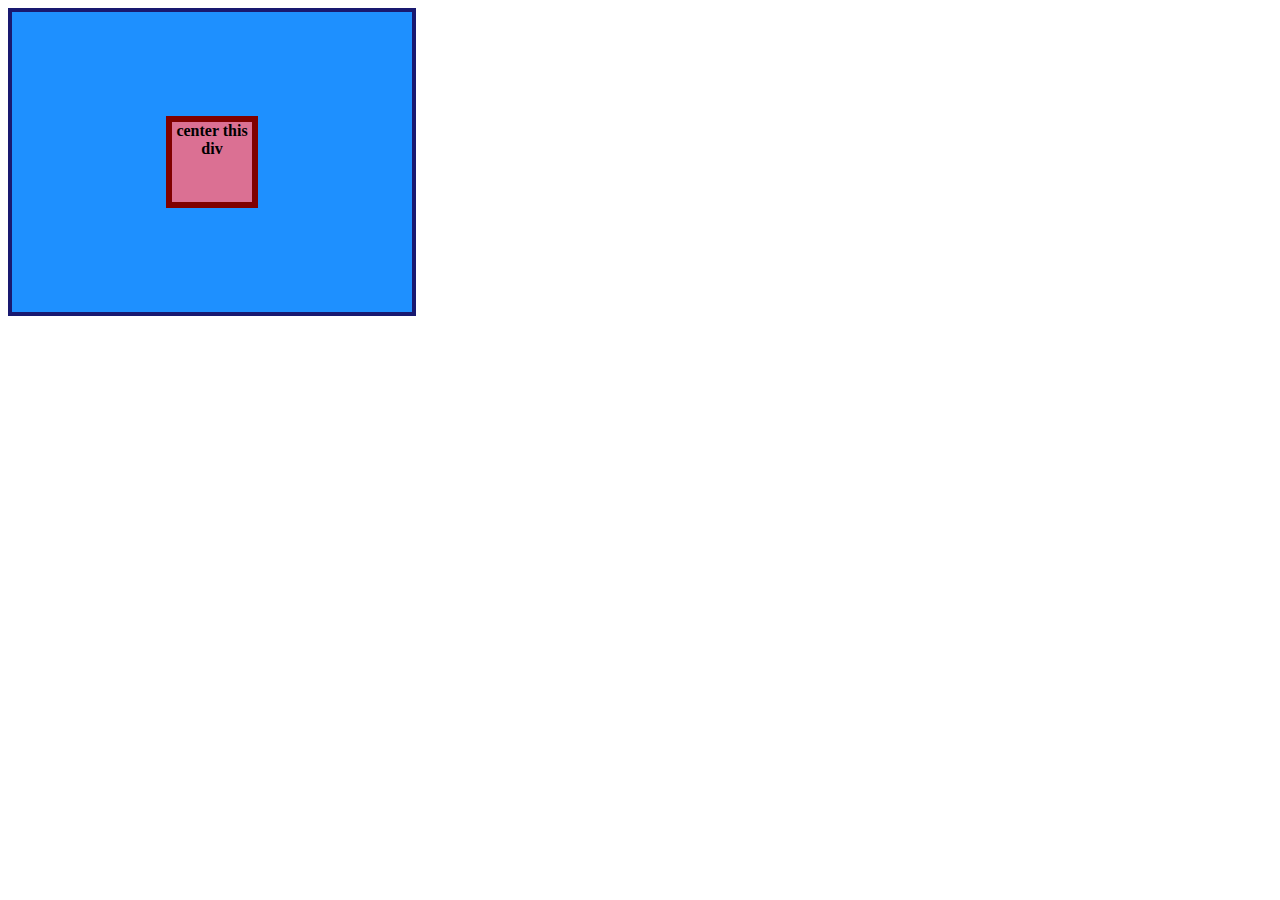
<file: flex-center/index.html>
<!DOCTYPE html>
<html lang="en">
  <head>
    <meta charset="UTF-8">
    <meta http-equiv="X-UA-Compatible" content="IE=edge">
    <meta name="viewport" content="width=device-width, initial-scale=1.0">
    <title>CENTER THIS DIV</title>
    <link rel="stylesheet" href="style.css">
  </head>
  <body>
    <div class="container">
      <div class="box">center this div</div>
    </div>
  </body>
</html>
</file>
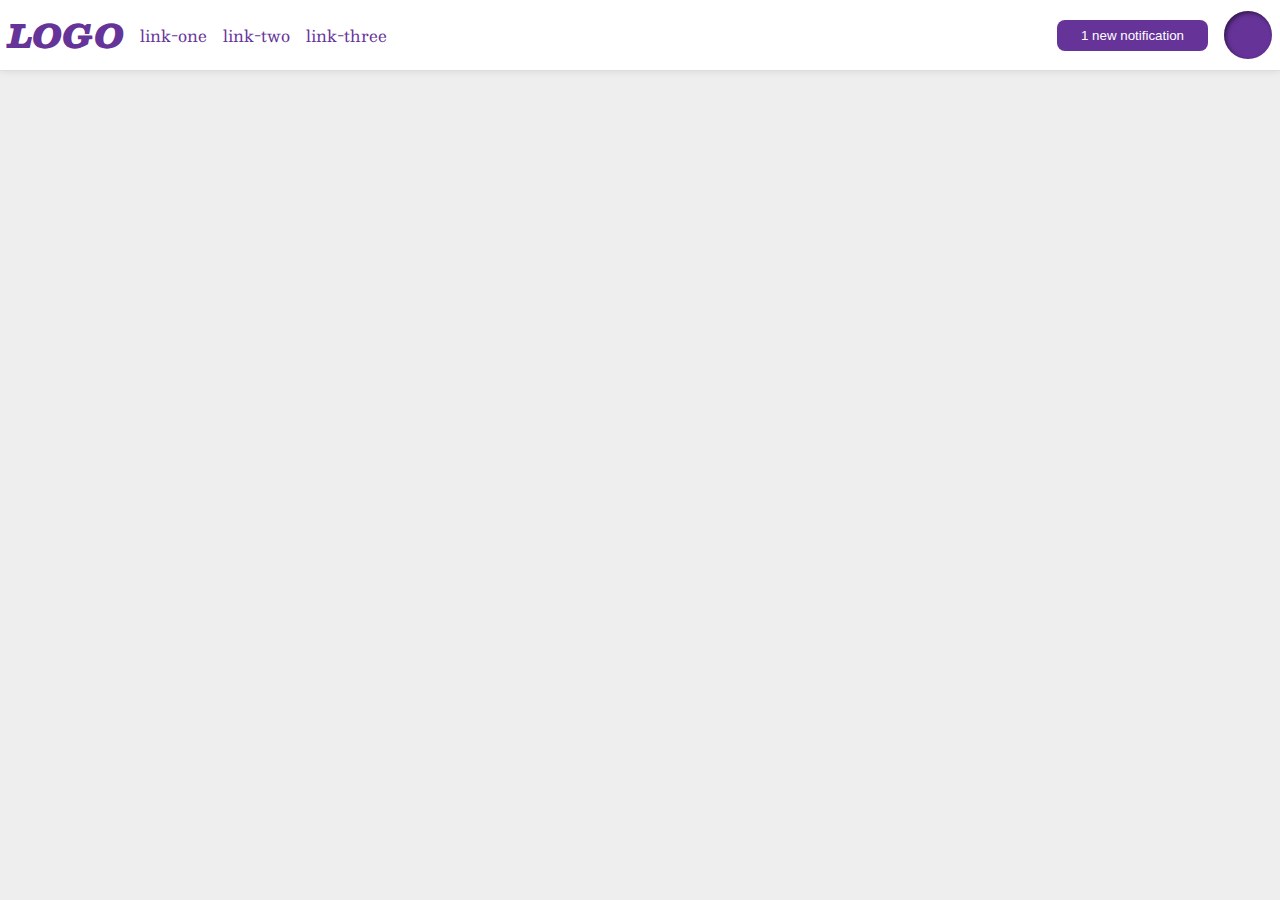
<file: flex-header-2/index.html>
<!DOCTYPE html>
<html lang="en">
  <head>
    <meta charset="UTF-8">
    <meta http-equiv="X-UA-Compatible" content="IE=edge">
    <meta name="viewport" content="width=device-width, initial-scale=1.0">
    <title>Flex Header 2</title>
    <link rel="stylesheet" href="style.css">
  </head>
  <body>
    <div class="header">
      <div class="left">
      <div class="logo">
        LOGO
      </div>
      <ul class="links">
        <li><a href="google.com">link-one</a></li>
        <li><a href="google.com">link-two</a></li>
        <li><a href="google.com">link-three</a></li>
      </ul>
      </div>
      <div class="right">
      <button class="notifications">
        1 new notification
      </button>
      <div class="profile-image"></div>
      </div>
    </div>
  </body>
</html>
</file>
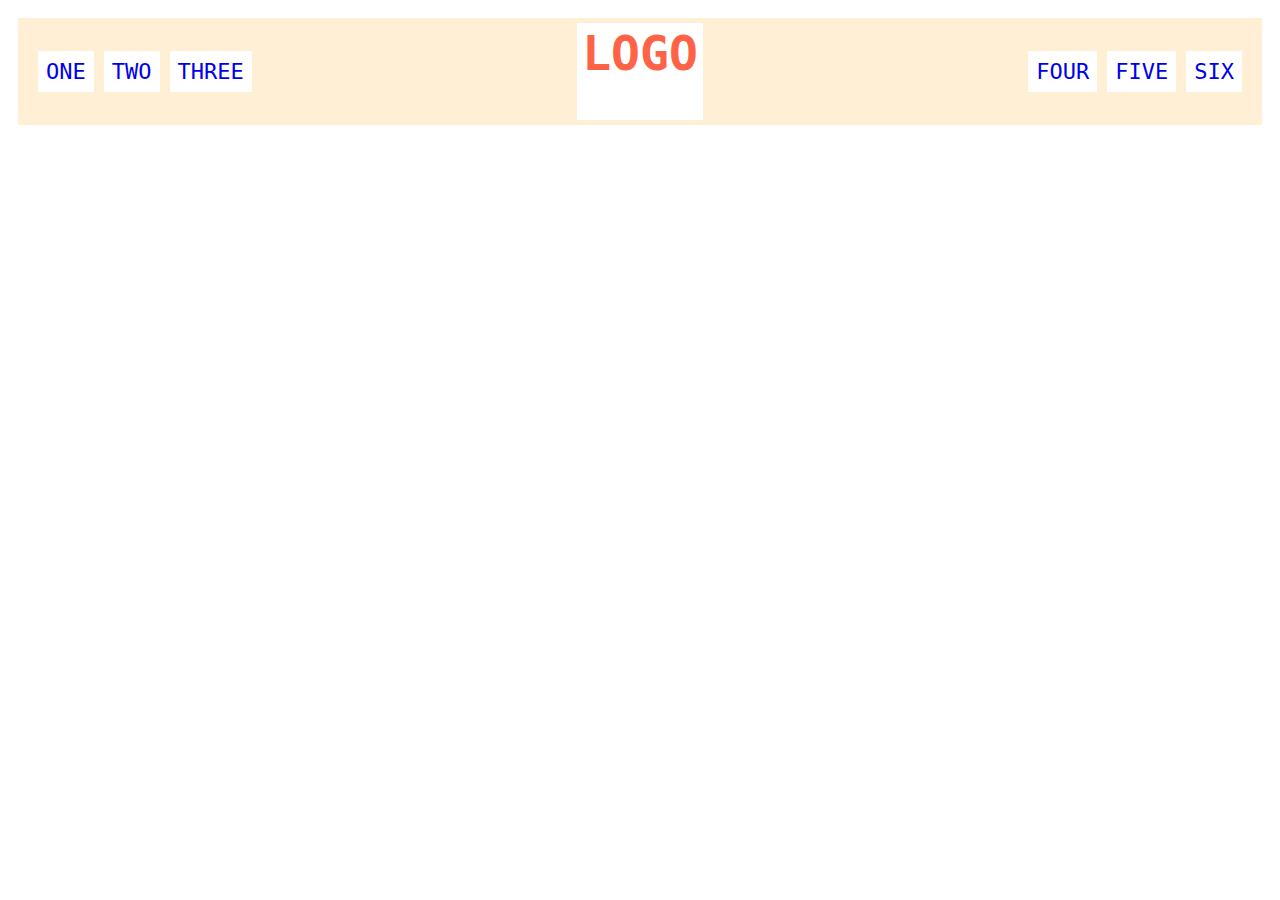
<file: flex-header/index.html>
<!DOCTYPE html>
<html lang="en">
  <head>
    <meta charset="UTF-8">
    <meta http-equiv="X-UA-Compatible" content="IE=edge">
    <meta name="viewport" content="width=device-width, initial-scale=1.0">
    <title>Flex Header</title>
    <link rel="stylesheet" href="style.css">
  </head>
  <body>
    <div class="header">
      <div class="left-links">
        <ul>
          <li><a href="#">ONE</a></li>
          <li><a href="#">TWO</a></li>
          <li><a href="#">THREE</a></li>
        </ul>
      </div>
      <div class="logo">LOGO</div>
      <div class="right-links">
        <ul>
          <li><a href="#">FOUR</a></li>
          <li><a href="#">FIVE</a></li>
          <li><a href="#">SIX</a></li>
        </ul>
      </div>
    </div>
  </body>
</html>
</file>
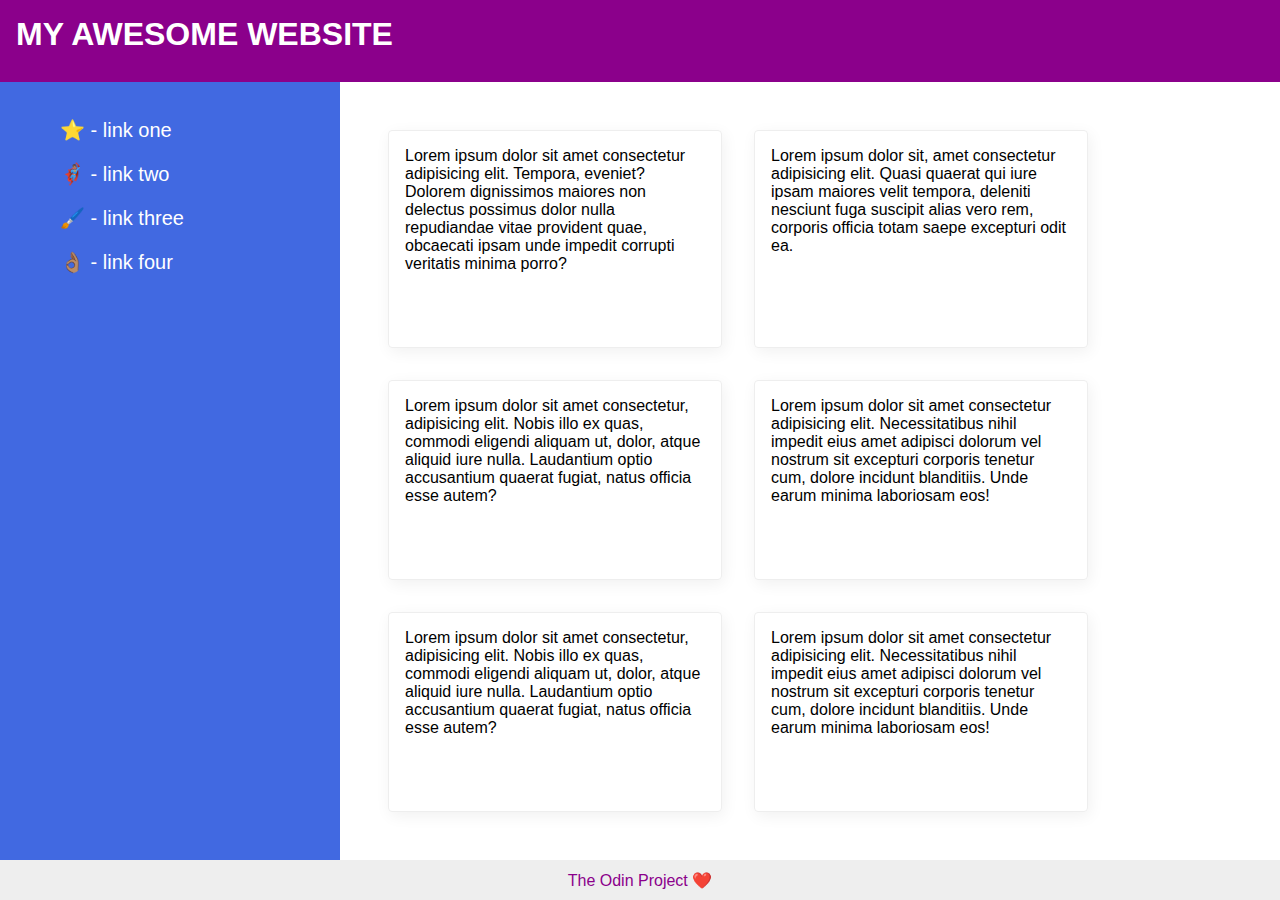
<file: layout-2/index.html>
<!DOCTYPE html>
<html lang="en">
  <head>
    <meta charset="UTF-8">
    <meta http-equiv="X-UA-Compatible" content="IE=edge">
    <meta name="viewport" content="width=device-width, initial-scale=1.0">
    <title>The Holy Grail</title>
    <link rel="stylesheet" href="style.css">
  </head>
  <body>
    <div class="header">
      MY AWESOME WEBSITE
    </div>

<div class="content">
    <div class="sidebar">
      <ul>
        <li><a href="#">⭐ - link one</a></li>
        <li><a href="#">🦸🏽‍♂️ - link two</a></li>
        <li><a href="#">🖌️ - link three</a></li>
        <li><a href="#">👌🏽 - link four</a></li>
      </ul>
    </div>
   <div class="text">
    <div class="card">Lorem ipsum dolor sit amet consectetur adipisicing elit. Tempora, eveniet? Dolorem dignissimos maiores non delectus possimus dolor nulla repudiandae vitae provident quae, obcaecati ipsam unde impedit corrupti veritatis minima porro?</div>
    <div class="card">Lorem ipsum dolor sit, amet consectetur adipisicing elit. Quasi quaerat qui iure ipsam maiores velit tempora, deleniti nesciunt fuga suscipit alias vero rem, corporis officia totam saepe excepturi odit ea.</div>
    <div class="card">Lorem ipsum dolor sit amet consectetur, adipisicing elit. Nobis illo ex quas, commodi eligendi aliquam ut, dolor, atque aliquid iure nulla. Laudantium optio accusantium quaerat fugiat, natus officia esse autem?</div>
    <div class="card">Lorem ipsum dolor sit amet consectetur adipisicing elit. Necessitatibus nihil impedit eius amet adipisci dolorum vel nostrum sit excepturi corporis tenetur cum, dolore incidunt blanditiis. Unde earum minima laboriosam eos!</div>
    <div class="card">Lorem ipsum dolor sit amet consectetur, adipisicing elit. Nobis illo ex quas, commodi eligendi aliquam ut, dolor, atque aliquid iure nulla. Laudantium optio accusantium quaerat fugiat, natus officia esse autem?</div>
    <div class="card">Lorem ipsum dolor sit amet consectetur adipisicing elit. Necessitatibus nihil impedit eius amet adipisci dolorum vel nostrum sit excepturi corporis tenetur cum, dolore incidunt blanditiis. Unde earum minima laboriosam eos!</div>
    </div>
</div>
    <div class="footer">
      The Odin Project ❤️
    </div>
  </body>
</html>
</file>
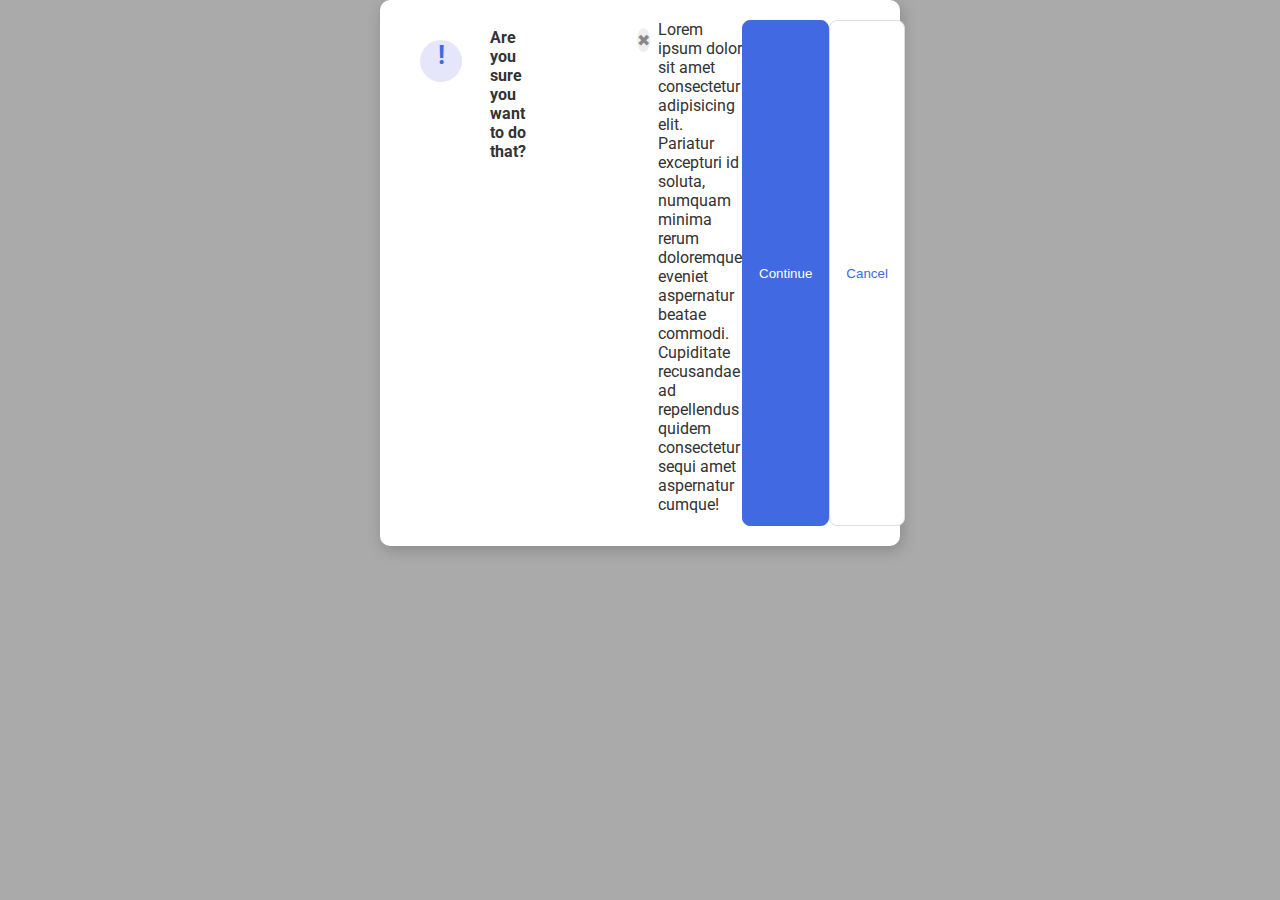
<file: modal/index.html>
<!DOCTYPE html>
<html lang="en">
  <head>
    <meta charset="UTF-8">
    <meta http-equiv="X-UA-Compatible" content="IE=edge">
    <meta name="viewport" content="width=device-width, initial-scale=1.0">
    <link rel="stylesheet" href="style.css">
    <title>Modal</title>
  </head>
  <body>
    <div class="modal">

      <div class="icon">!</div>
        <div class="head">
      <div class="header">Are you sure you want to do that?</div>
      <div class="close-button">✖</div>
    </div>
      <div class="text">Lorem ipsum dolor sit amet consectetur adipisicing elit. Pariatur excepturi id soluta, numquam minima rerum doloremque eveniet aspernatur beatae commodi. Cupiditate recusandae ad repellendus quidem consectetur sequi amet aspernatur cumque!</div>
      <button class="continue">Continue</button>
      <button class="cancel">Cancel</button>
      </div>
    </div>
  </body>
</html>
</file>
<file: flex-center/style.css>
.container {
  background: dodgerblue;
  border: 4px solid midnightblue;
  width: 400px;
  height: 300px;
  display: flex;
  align-items: center;
  justify-content: center;
}

.box {

  background: palevioletred;
  font-weight: bold;
  text-align: center;
  border: 6px solid maroon;
  width: 80px;
  height: 80px;

}
</file>
<file: flex-header-2/style.css>
/* this is some magical font-importing.
you'll learn about it later. */
@import url('https://fonts.googleapis.com/css2?family=Besley:ital,wght@0,400;1,900&display=swap');

body {
  margin: 0;
  background: #eee;
  font-family: Besley, serif;



}

.header {
  background: white;
  border-bottom: 1px solid #ddd;
  box-shadow: 0 0 8px rgba(0,0,0,.1);
  display:flex;
  justify-content:space-between;
  padding:8px;

}

.profile-image {
  background: rebeccapurple;
  box-shadow: inset 2px 2px 4px rgba(0,0,0,.5);
  border-radius: 50%;
  width: 48px;
  height:  48px;
}

.logo {
  color: rebeccapurple;
  font-size: 32px;
  font-weight: 900;
  font-style: italic;
}

button {
  border: none;
  border-radius: 8px;
  background: rebeccapurple;
  color: white;
  padding: 8px 24px;
}

a {
  /* this removes the line under our links */
  text-decoration: none;
  color: rebeccapurple;

}

ul {
  list-style-type: none;
  display: flex;
  margin: 0;
  padding: 0;
  gap:16px;
}

.left, .right{
  display: flex;
  align-items:center;
  gap:16px;


}
</file>
<file: flex-header/style.css>
*{
  padding: 5px;

}


.header  {
  font-family: monospace;
  background: papayawhip;
  display:flex;
  justify-content:space-between;


}

.logo {
  font-size: 48px;
  font-weight: 900;
  color: tomato;
  background: white;
  padding: 2px 5px;
}

ul {
  /* this removes the dots on the list items*/
  list-style-type: none;
  display:flex;
  justify-content: space-between;






}

a {
  font-size: 22px;
  background: white;
  padding: 8px;
  /* this removes the line under the links */
  text-decoration: none;
  display:flex;
  justify-content: space-between;


}
</file>
<file: layout-2/style.css>
body {
  font-family: -apple-system, BlinkMacSystemFont, 'Segoe UI', Roboto, Oxygen, Ubuntu, Cantarell, 'Open Sans', 'Helvetica Neue', sans-serif;
  margin: 0;
  min-height: 100vh;
  display: flex;
  flex-direction: column;



}

.header {
  height: 50px;
  background: darkmagenta;
  color: white;
  font-size: 32px;
  font-weight: 900;
  padding: 16px;

}

.footer {
  height: 40px;
  background: #eee;
  color: darkmagenta;
  display: flex;
  justify-content: center;
  align-items: center;

}

.sidebar {
  width: 300px;
  background: royalblue;
  display: flex;
  flex-shrink: 0;
  padding: 20px;

}

.card {
  border: 1px solid #eee;
  box-shadow: 2px 4px 16px rgba(0,0,0,.06);
  border-radius: 4px;
  padding: 16px;
  margin: 16px;
  width: 300px;

}

.content{
  flex: 1;
   display: flex;
}

a{
  list-style: none;
  color: white;
  text-decoration: none;
  font-size: 20px;
}

ul{
  list-style: none;
}
li{
  margin-bottom: 20px;
}
.text{
  padding: 32px;
   display: flex;
   flex-wrap: wrap;
   flex-direction: row;
}
</file>
<file: modal/style.css>
@import url('https://fonts.googleapis.com/css2?family=Roboto:wght@400;700&display=swap');

html, body {
  height: 100;

}

body {
  font-family: Roboto, sans-serif;
  margin: 0;
  background: #aaa;
  color: #333;
  /* I'll give you this one for free lol */
  display: flex;
  align-items: center;
  justify-content: center


}

.modal {
  background: white;
  width: 480px;
  border-radius: 10px;
  box-shadow: 2px 4px 16px rgba(0,0,0,.2);
  display: flex;
  align-self: flex-end;
  padding: 20px;

}

.icon {
  color: royalblue;
  font-size: 26px;
  font-weight: 700;
  background: lavender;
  width: 42px;
  height: 42px;
  border-radius: 50%;
  display: flex;
  flex-direction: row;
  justify-content:space-around;
  flex-shrink:0;
  margin: 20px;

}

.close-button {
  background: #eee;
  border-radius: 50%;
  color: #888;
  font-weight: 400;
  font-size: 16px;
  height: 24px;
  width: 24px;
  display: flex;
  align-items: center;
  justify-content: center;

}

button {
  padding: 8px 16px;
  border-radius: 8px;
}

button.continue {
  background: royalblue;
  border: 1px solid royalblue;
  color: white;
}

button.cancel {
  background: white;
  border: 1px solid #ddd;
  color: royalblue;
}

.head{
 display: flex;
 flex-direction: row;
 gap:100px;
 justify-content: space-between;
 max-height:20px;
 padding:8px;

}

.header{
  font-weight: bold;
}
.text{
  margin-bottom: 12px;
  text-align: left;
}
</file>
